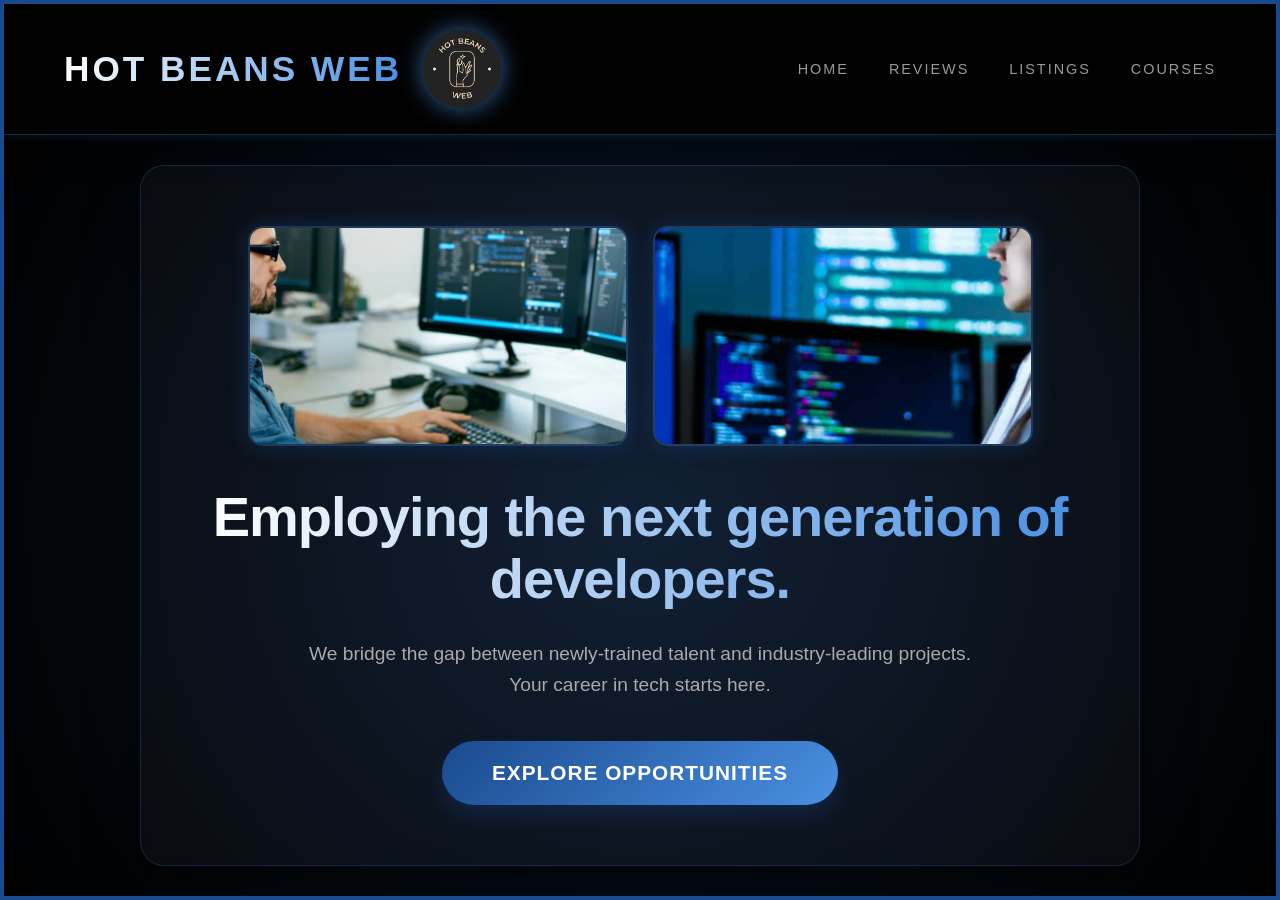
<file: index.html>
<!DOCTYPE html>
<html lang="en">
<head>
    <meta charset="UTF-8">
    <meta name="viewport" content="width=device-width, initial-scale=1.0">
    <title>Hot Beans Web - Home</title>
    <link rel="stylesheet" href="style.css">
    <style>
        /* High-Budget Hero Overrides */
        .content {
            background: radial-gradient(circle at center, #0a192f 0%, #000 100%);
            justify-content: center; /* Centers the hero vertically */
        }

        .hero-card {
            background: rgba(255, 255, 255, 0.03);
            backdrop-filter: blur(12px);
            border: 1px solid rgba(74, 144, 226, 0.2);
            border-radius: 24px;
            padding: 60px;
            max-width: 1000px;
            width: 90%;
            text-align: center;
            box-shadow: 0 25px 50px rgba(0, 0, 0, 0.6);
        }

        .hero-images { 
            display: flex; 
            gap: 25px; 
            justify-content: center; 
            margin-bottom: 40px; 
            flex-wrap: wrap; 
        }

        .hero-img { 
            width: 380px; 
            height: 220px; 
            object-fit: cover; 
            border-radius: 15px; 
            border: 2px solid rgba(74, 144, 226, 0.3);
            box-shadow: 0 0 20px rgba(26, 74, 142, 0.4);
            transition: transform 0.4s ease, border-color 0.4s ease;
        }

        .hero-img:hover {
            transform: scale(1.03);
            border-color: #4a90e2;
            box-shadow: 0 0 30px rgba(74, 144, 226, 0.6);
        }

        .main-title {
            font-size: 3.5em;
            font-weight: 800;
            letter-spacing: -1px;
            background: linear-gradient(to right, #ffffff, #4a90e2);
            -webkit-background-clip: text;
            -webkit-text-fill-color: transparent;
            margin-bottom: 30px;
            line-height: 1.1;
        }

        /* Large Action Button */
        .btn-hero {
            padding: 20px 50px;
            font-size: 1.3em;
            background: linear-gradient(135deg, #1a4a8e 0%, #4a90e2 100%);
            border: none;
            box-shadow: 0 10px 20px rgba(26, 74, 142, 0.3);
            border-radius: 50px; /* Rounded pill shape */
            text-transform: uppercase;
            letter-spacing: 1px;
        }

        .btn-hero:hover {
            box-shadow: 0 0 30px rgba(74, 144, 226, 0.5);
            transform: translateY(-3px) scale(1.05);
        }

        @media (max-width: 768px) {
            .main-title { font-size: 2.2em; }
            .hero-img { width: 100%; height: auto; }
        }
    </style>
</head>
<body>

    <div class="container">
        <header>
            <div class="logo-area">
                <div class="logo-text">Hot Beans Web</div>
                <img src="Black Coffee Beans Circle Sticker (1).png" alt="Logo" class="logo-img">
            </div>
            <nav class="nav-bar">
                <a href="index.html">Home</a>
                <a href="reviews.html">Reviews</a>
                <a href="listings.html">Listings</a>
                <a href="courses.html">Courses</a>
            </nav>
        </header>

        <div class="content">
            <div class="hero-card">
                <div class="hero-images">
                    <img src="index1.PNG" alt="Developer at workstation" class="hero-img">
                    <img src="index2.PNG" alt="Developer coding" class="hero-img">
                </div>
                
                <h1 class="main-title">Employing the next generation of developers.</h1>
                <p style="font-size: 1.2em; color: #aaa; margin-bottom: 40px; max-width: 700px; margin-left: auto; margin-right: auto;">
                    We bridge the gap between newly-trained talent and industry-leading projects. 
                    Your career in tech starts here.
                </p>
                
                <a href="listings.html" class="btn btn-hero">Explore Opportunities</a>
            </div>
        </div>
    </div>

</body>
</html>
</file>
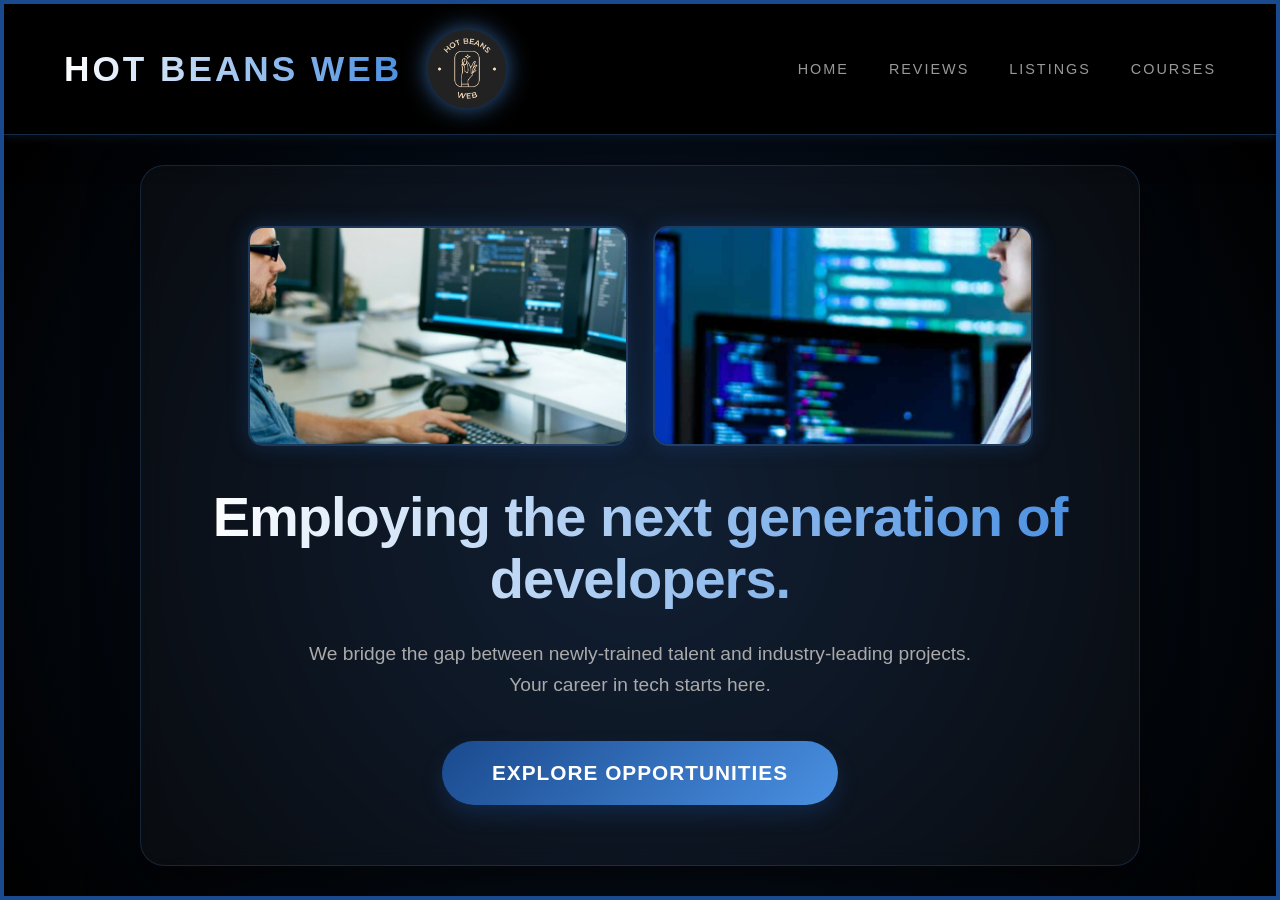
<file: hotbeanweb/index.html>
<!DOCTYPE html>
<html lang="en">
<head>
    <meta charset="UTF-8">
    <meta name="viewport" content="width=device-width, initial-scale=1.0">
    <title>Hot Beans Web - Home</title>
    <link rel="stylesheet" href="style.css">
    <style>
        /* High-Budget Hero Overrides */
        .content {
            background: radial-gradient(circle at center, #0a192f 0%, #000 100%);
            justify-content: center; /* Centers the hero vertically */
        }

        .hero-card {
            background: rgba(255, 255, 255, 0.03);
            backdrop-filter: blur(12px);
            border: 1px solid rgba(74, 144, 226, 0.2);
            border-radius: 24px;
            padding: 60px;
            max-width: 1000px;
            width: 90%;
            text-align: center;
            box-shadow: 0 25px 50px rgba(0, 0, 0, 0.6);
        }

        .hero-images { 
            display: flex; 
            gap: 25px; 
            justify-content: center; 
            margin-bottom: 40px; 
            flex-wrap: wrap; 
        }

        .hero-img { 
            width: 380px; 
            height: 220px; 
            object-fit: cover; 
            border-radius: 15px; 
            border: 2px solid rgba(74, 144, 226, 0.3);
            box-shadow: 0 0 20px rgba(26, 74, 142, 0.4);
            transition: transform 0.4s ease, border-color 0.4s ease;
        }

        .hero-img:hover {
            transform: scale(1.03);
            border-color: #4a90e2;
            box-shadow: 0 0 30px rgba(74, 144, 226, 0.6);
        }

        .main-title {
            font-size: 3.5em;
            font-weight: 800;
            letter-spacing: -1px;
            background: linear-gradient(to right, #ffffff, #4a90e2);
            -webkit-background-clip: text;
            -webkit-text-fill-color: transparent;
            margin-bottom: 30px;
            line-height: 1.1;
        }

        /* Large Action Button */
        .btn-hero {
            padding: 20px 50px;
            font-size: 1.3em;
            background: linear-gradient(135deg, #1a4a8e 0%, #4a90e2 100%);
            border: none;
            box-shadow: 0 10px 20px rgba(26, 74, 142, 0.3);
            border-radius: 50px; /* Rounded pill shape */
            text-transform: uppercase;
            letter-spacing: 1px;
        }

        .btn-hero:hover {
            box-shadow: 0 0 30px rgba(74, 144, 226, 0.5);
            transform: translateY(-3px) scale(1.05);
        }

        @media (max-width: 768px) {
            .main-title { font-size: 2.2em; }
            .hero-img { width: 100%; height: auto; }
        }
    </style>
</head>
<body>

    <div class="container">
        <header>
            <div class="logo-area">
                <div class="logo-text">Hot Beans Web</div>
                <img src="Black Coffee Beans Circle Sticker (1).png" alt="Logo" class="logo-img">
            </div>
            <nav class="nav-bar">
                <a href="index.html">Home</a>
                <a href="reviews.html">Reviews</a>
                <a href="listings.html">Listings</a>
                <a href="courses.html">Courses</a>
            </nav>
        </header>

        <div class="content">
            <div class="hero-card">
                <div class="hero-images">
                    <img src="index1.PNG" alt="Developer at workstation" class="hero-img">
                    <img src="index2.PNG" alt="Developer coding" class="hero-img">
                </div>
                
                <h1 class="main-title">Employing the next generation of developers.</h1>
                <p style="font-size: 1.2em; color: #aaa; margin-bottom: 40px; max-width: 700px; margin-left: auto; margin-right: auto;">
                    We bridge the gap between newly-trained talent and industry-leading projects. 
                    Your career in tech starts here.
                </p>
                
                <a href="listings.html" class="btn btn-hero">Explore Opportunities</a>
            </div>
        </div>
    </div>

</body>
</html>
</file>
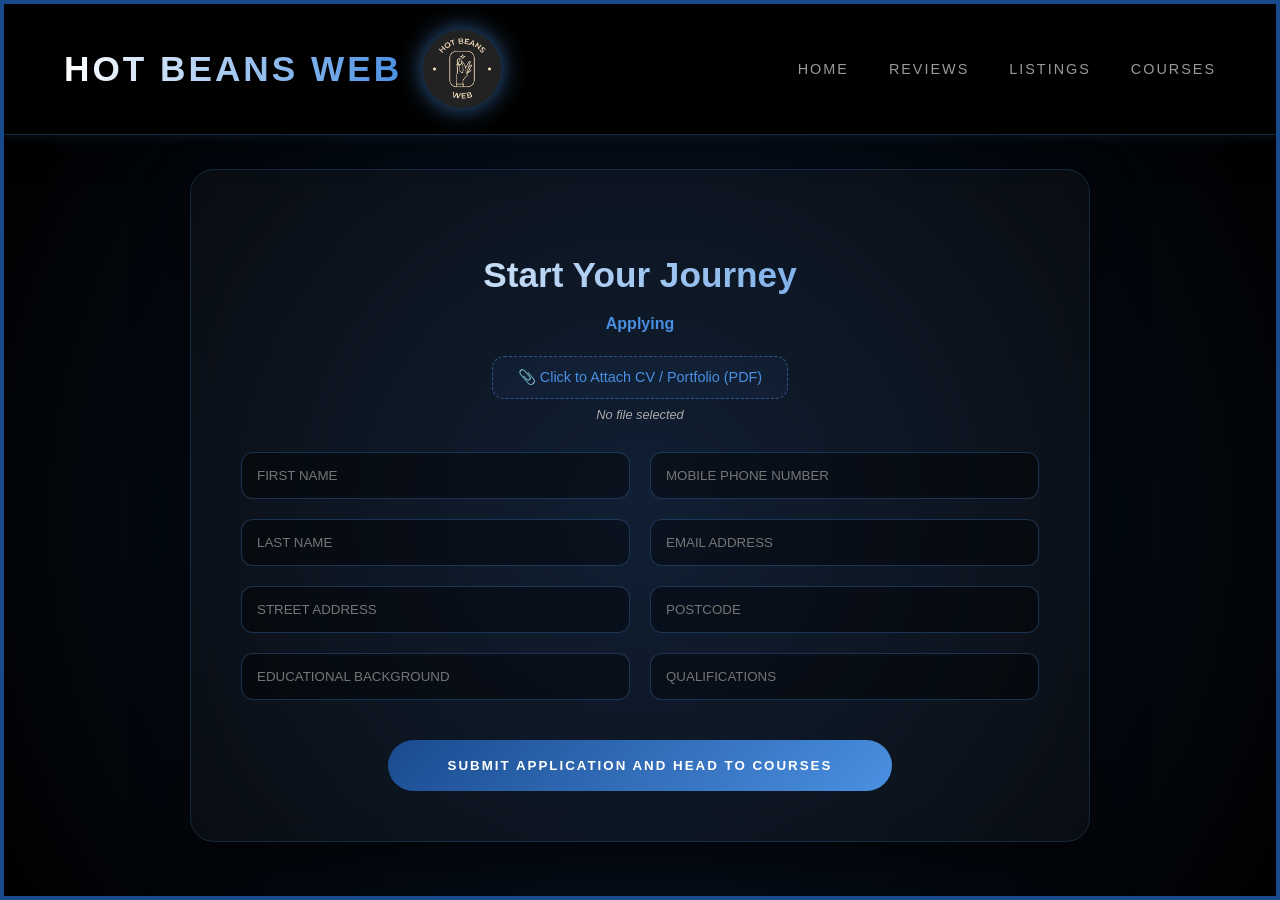
<file: apply.html>
<!DOCTYPE html>
<html lang="en">
<head>
    <meta charset="UTF-8">
    <meta name="viewport" content="width=device-width, initial-scale=1.0">
    <title>Apply - Hot Beans Web</title>
    <link rel="stylesheet" href="style.css">
    <style>
        /* [Existing styles kept for brevity...] */
        .content {
            background: radial-gradient(circle at center, #0a192f 0%, #000 100%);
            display: flex;
            justify-content: center;
            align-items: center;
        }

        .form-card {
            background: rgba(255, 255, 255, 0.03);
            backdrop-filter: blur(15px);
            border: 1px solid rgba(74, 144, 226, 0.2);
            border-radius: 24px;
            padding: 50px;
            max-width: 900px;
            width: 95%;
            box-shadow: 0 25px 50px rgba(0, 0, 0, 0.6);
            text-align: center;
        }

        h3 {
            font-size: 2.2em;
            background: linear-gradient(to right, #ffffff, #4a90e2);
            -webkit-background-clip: text;
            -webkit-text-fill-color: transparent;
            margin-bottom: 10px;
            font-weight: 800;
        }

        /* STYLED UPLOAD AREA */
        .upload-container {
            margin-bottom: 30px;
        }

        /* We hide the actual input */
        #file-upload {
            display: none;
        }

        /* We style the label to look like your button */
        .custom-file-upload {
            display: inline-block;
            padding: 12px 25px;
            border: 1px dashed rgba(74, 144, 226, 0.5);
            border-radius: 12px;
            color: #4a90e2;
            cursor: pointer;
            transition: all 0.3s ease;
            font-size: 0.9em;
            background: rgba(74, 144, 226, 0.05);
        }

        .custom-file-upload:hover {
            background: rgba(74, 144, 226, 0.15);
            border-color: #4a90e2;
            color: white;
            transform: translateY(-2px);
        }

        .file-name {
            display: block;
            margin-top: 8px;
            font-size: 0.8em;
            color: #aaa;
            font-style: italic;
        }

        /* [Rest of the existing input and button styles...] */
        .form-grid { display: grid; grid-template-columns: 1fr 1fr; gap: 20px; text-align: left; }
        input { background: rgba(0, 0, 0, 0.4); border: 1px solid rgba(74, 144, 226, 0.3); color: white; padding: 15px; border-radius: 12px; transition: all 0.3s ease; }
        input:focus { outline: none; border-color: #4a90e2; box-shadow: 0 0 15px rgba(74, 144, 226, 0.3); }
        .apply-btn { margin-top: 40px; padding: 18px 60px; font-weight: bold; text-transform: uppercase; letter-spacing: 2px; background: linear-gradient(135deg, #1a4a8e 0%, #4a90e2 100%); border: none; color: white; border-radius: 50px; cursor: pointer; transition: all 0.3s ease; }
        .apply-btn:hover { transform: translateY(-3px); box-shadow: 0 0 30px rgba(74, 144, 226, 0.5); }
    </style>
</head>
<body>

    <div class="container">
        <header>
            <div class="logo-area">
                <div class="logo-text">Hot Beans Web</div>
                <img src="Black Coffee Beans Circle Sticker (1).png" alt="Logo" class="logo-img">
            </div>
            <nav class="nav-bar">
                <a href="index.html">Home</a>
                <a href="reviews.html">Reviews</a>
                <a href="listings.html">Listings</a>
                <a href="courses.html">Courses</a>
            </nav>
        </header>
    
        <div class="content">
            <div class="form-card">
                <h3>Start Your Journey</h3>
                <p style="color: #aaa; margin-bottom: 20px;"><span style="color: #4a90e2; font-weight: bold;">Applying</span></p>
                
                <div class="upload-container">
                    <label for="file-upload" class="custom-file-upload">
                        📎 Click to Attach CV / Portfolio (PDF)
                    </label>
                    <input id="file-upload" type="file" accept=".pdf,.doc,.docx" onchange="displayFileName()">
                    <span id="file-chosen" class="file-name">No file selected</span>
                </div>
                
                <form action="courses.html">
                    <div class="form-grid">
                        <input type="text" placeholder="FIRST NAME" required>
                        <input type="text" placeholder="MOBILE PHONE NUMBER" required>
                        <input type="text" placeholder="LAST NAME" required>
                        <input type="email" placeholder="EMAIL ADDRESS" required>
                        <input type="text" placeholder="STREET ADDRESS">
                        <input type="text" placeholder="POSTCODE">
                        <input type="text" placeholder="EDUCATIONAL BACKGROUND">
                        <input type="text" placeholder="QUALIFICATIONS">
                    </div>
                    <button type="submit" class="apply-btn">Submit Application and Head To Courses</button>
                </form>
            </div>
        </div>
    </div>

    <script>
        function displayFileName() {
            const fileInput = document.getElementById('file-upload');
            const fileChosen = document.getElementById('file-chosen');
            if (fileInput.files.length > 0) {
                fileChosen.textContent = "Selected: " + fileInput.files[0].name;
                fileChosen.style.color = "#4a90e2";
            }
        }
    </script>

</body>
</html>
</file>
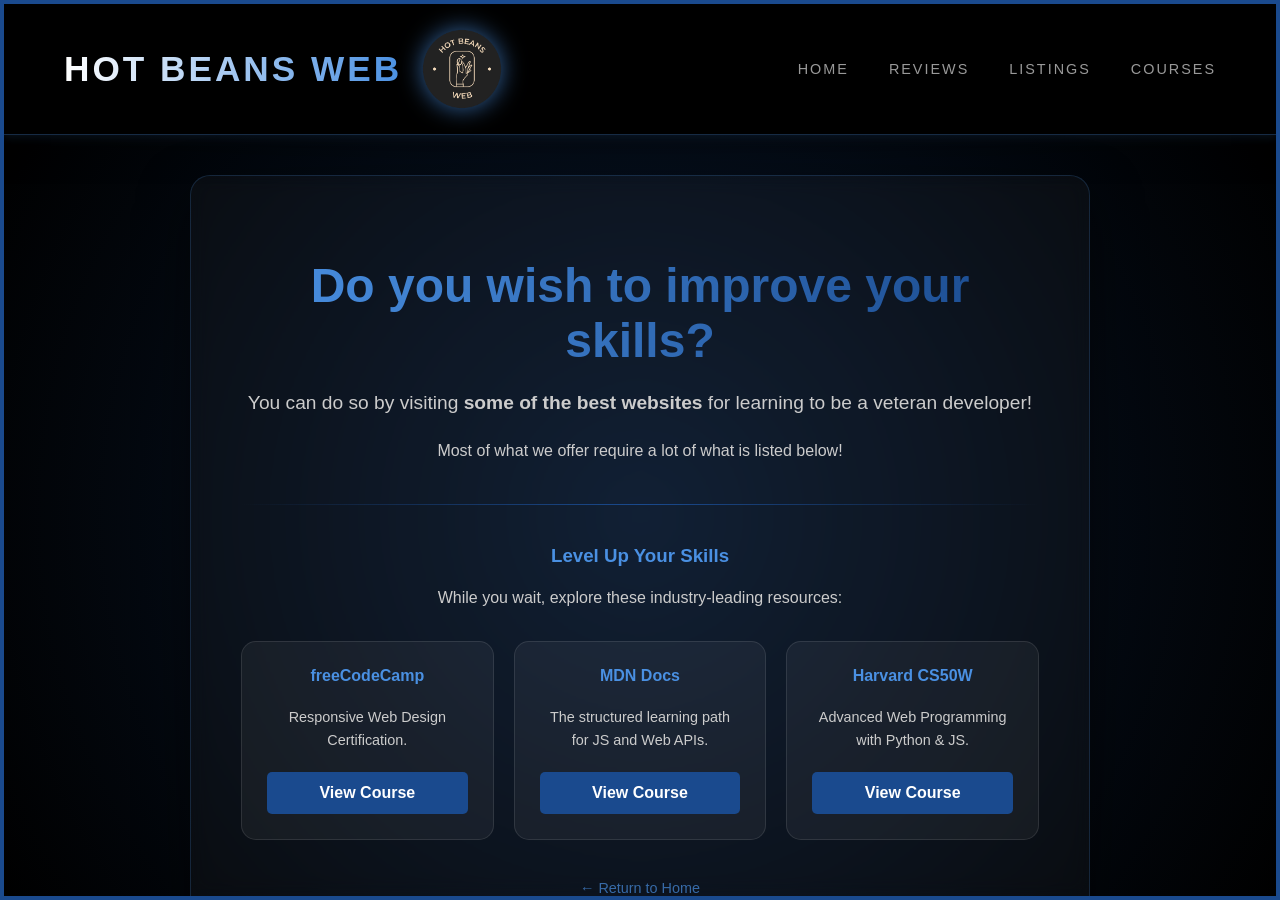
<file: courses.html>
<!DOCTYPE html>
<html lang="en">
<head>
    <meta charset="UTF-8">
    <meta name="viewport" content="width=device-width, initial-scale=1.0">
    <title>Courses - Hot Beans Web</title>
    <link rel="stylesheet" href="style.css">
    <style>
        /* Specific overrides for a "High Budget" feel */
        .content {
            background: radial-gradient(circle at center, #0a192f 0%, #000 100%);
        }

        .success-card {
            background: rgba(255, 255, 255, 0.03);
            backdrop-filter: blur(10px);
            border: 1px solid rgba(74, 144, 226, 0.2);
            border-radius: 20px;
            padding: 50px;
            max-width: 900px;
            width: 100%;
            text-align: center;
            box-shadow: 0 20px 50px rgba(0, 0, 0, 0.5);
        }

        .thank-you-title {
            font-size: 3em;
            background: linear-gradient(to right, #4a90e2, #1a4a8e);
            -webkit-background-clip: text;
            -webkit-text-fill-color: transparent;
            margin-bottom: 20px;
        }

        .divider {
            height: 1px;
            background: linear-gradient(to right, transparent, #1a4a8e, transparent);
            margin: 40px 0;
        }

        .course-grid {
            display: grid;
            grid-template-columns: repeat(auto-fit, minmax(250px, 1fr));
            gap: 20px;
            margin-top: 30px;
        }

        .course-card {
            background: rgba(255, 255, 255, 0.05);
            padding: 25px;
            border-radius: 15px;
            border: 1px solid rgba(255, 255, 255, 0.1);
            transition: all 0.3s ease;
            display: flex;
            flex-direction: column;
            justify-content: space-between;
        }

        .course-card:hover {
            transform: translateY(-10px);
            border-color: #4a90e2;
            background: rgba(74, 144, 226, 0.1);
        }

        .course-card h4 {
            margin-top: 0;
            color: #4a90e2;
        }

        .course-card p {
            font-size: 0.9em;
            margin-bottom: 20px;
        }

        .back-link {
            display: inline-block;
            margin-top: 40px;
            color: #4a90e2;
            text-decoration: none;
            font-size: 0.9em;
            opacity: 0.7;
        }

        .back-link:hover { opacity: 1; }
    </style>
</head>
<body>

    <div class="container">
        <header>
            <div class="logo-area">
                <div class="logo-text">Hot Beans Web</div>
                <img src="Black Coffee Beans Circle Sticker (1).png" alt="Logo" class="logo-img">
            </div>
            <nav class="nav-bar">
                <a href="index.html">Home</a>
                <a href="reviews.html">Reviews</a>
                <a href="listings.html">Listings</a>
                <a href="courses.html">Courses</a>
            </nav>
        </header>

        <div class="content">
            <div class="success-card">
                <h1 class="thank-you-title">Do you wish to improve your skills?</h1>
                <p style="font-size: 1.2em;">You can do so by visiting <strong>some of the best websites</strong> for learning to be a veteran developer!</p>
                <p>Most of what we offer require a lot of what is listed below!</p>
                
                <div class="divider"></div>
                
                <h3>Level Up Your Skills</h3>
                <p>While you wait, explore these industry-leading resources:</p>
                
                <div class="course-grid">
                    <div class="course-card">
                        <div>
                            <h4>freeCodeCamp</h4>
                            <p>Responsive Web Design Certification.</p>
                        </div>
                        <a href="https://www.freecodecamp.org/" target="_blank" class="btn">View Course</a>
                    </div>

                    <div class="course-card">
                        <div>
                            <h4>MDN Docs</h4>
                            <p>The structured learning path for JS and Web APIs.</p>
                        </div>
                        <a href="https://developer.mozilla.org/" target="_blank" class="btn">View Course</a>
                    </div>

                    <div class="course-card">
                        <div>
                            <h4>Harvard CS50W</h4>
                            <p>Advanced Web Programming with Python & JS.</p>
                        </div>
                        <a href="https://www.edx.org/course/cs50s-web-programming-with-python-and-javascript" target="_blank" class="btn">View Course</a>
                    </div>
                </div>

                <a href="index.html" class="back-link">← Return to Home</a>
            </div>
        </div>
    </div>

</body>
</html>
</file>
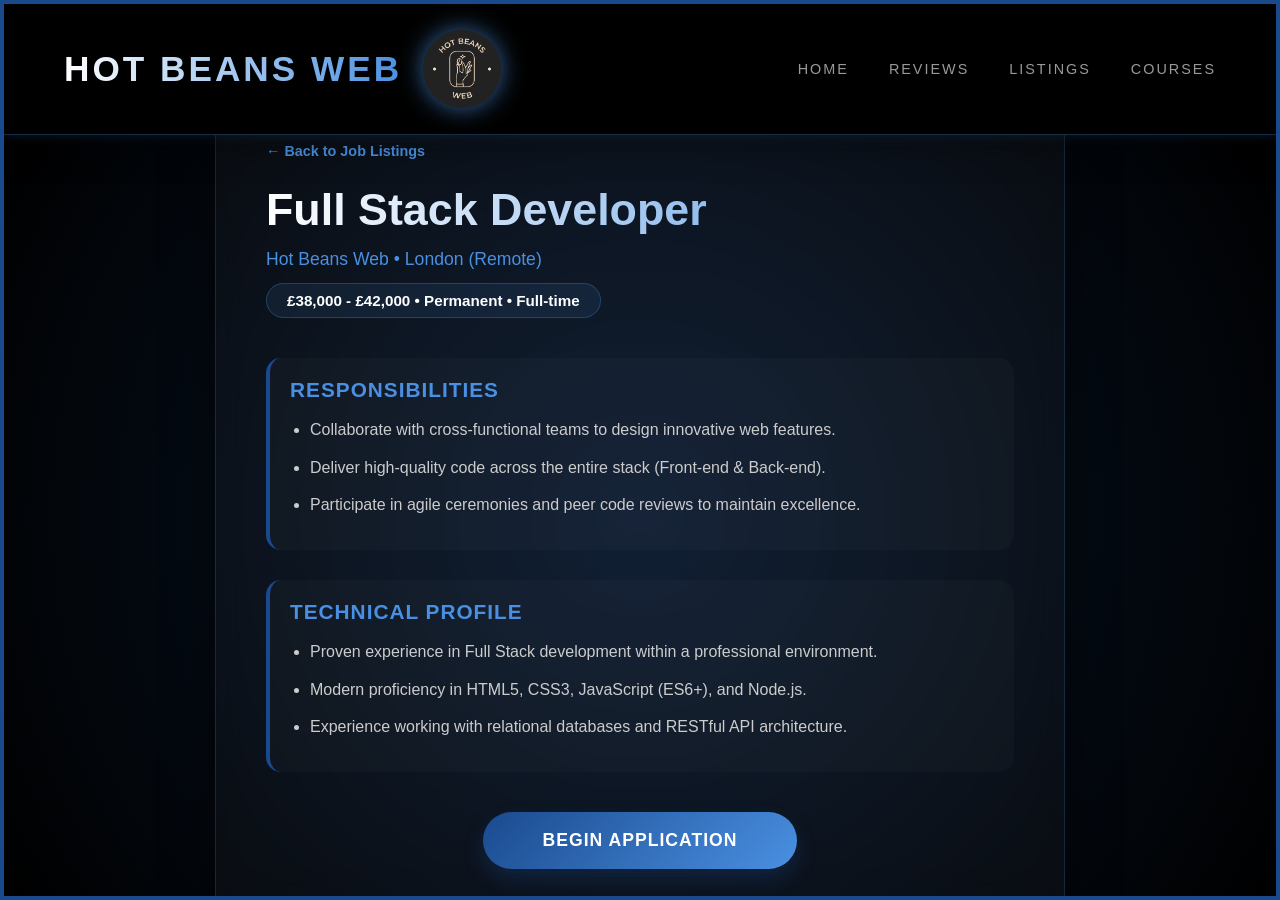
<file: job-detail.html>
<!DOCTYPE html>
<html lang="en">
<head>
    <meta charset="UTF-8">
    <meta name="viewport" content="width=device-width, initial-scale=1.0">
    <title>Job Detail - Hot Beans Web</title>
    <link rel="stylesheet" href="style.css">
    <style>
        /* High-Budget Detail Overrides */
        .content {
            background: radial-gradient(circle at center, #0a192f 0%, #000 100%);
            display: flex;
            justify-content: center;
            align-items: center;
            padding: 40px 20px;
        }

        .job-detail-card {
            background: rgba(255, 255, 255, 0.03);
            backdrop-filter: blur(15px);
            border: 1px solid rgba(74, 144, 226, 0.2);
            border-radius: 24px;
            padding: 50px;
            max-width: 850px;
            width: 100%;
            box-shadow: 0 25px 50px rgba(0, 0, 0, 0.6);
        }

        .back-link {
            display: inline-block;
            margin-bottom: 25px;
            color: #4a90e2;
            text-decoration: none;
            font-size: 0.9em;
            font-weight: 600;
            transition: transform 0.2s ease;
        }

        .back-link:hover {
            transform: translateX(-5px);
            color: #fff;
        }

        .header-info {
            font-size: 2.8em;
            background: linear-gradient(to right, #ffffff, #4a90e2);
            -webkit-background-clip: text;
            -webkit-text-fill-color: transparent;
            margin: 0;
            font-weight: 800;
        }

        .location { 
            color: #4a90e2; 
            font-size: 1.1em; 
            margin: 10px 0;
            font-weight: 500;
        }

        .salary { 
            background: rgba(74, 144, 226, 0.1);
            border: 1px solid rgba(74, 144, 226, 0.3);
            display: inline-block;
            padding: 8px 20px;
            border-radius: 50px;
            font-weight: bold; 
            color: #fff; 
            font-size: 0.95em; 
            margin-bottom: 40px; 
        }

        section { 
            margin-bottom: 30px; 
            padding: 20px;
            background: rgba(255, 255, 255, 0.02);
            border-radius: 15px;
            border-left: 4px solid #1a4a8e;
        }

        h4 { 
            margin-top: 0;
            margin-bottom: 15px; 
            color: #4a90e2; 
            font-size: 1.3em; 
            text-transform: uppercase;
            letter-spacing: 1px;
        }

        ul { 
            padding-left: 20px; 
            margin: 0;
        }

        li { 
            margin-bottom: 12px; 
            color: #ccc;
            line-height: 1.6;
        }

        /* High-Budget Apply Button */
        .actions {
            margin-top: 40px;
            display: flex;
            justify-content: center;
        }

        .btn-apply { 
            background: linear-gradient(135deg, #1a4a8e 0%, #4a90e2 100%);
            color: white; 
            padding: 18px 60px; 
            text-decoration: none; 
            border-radius: 50px; 
            font-weight: bold;
            font-size: 1.1em;
            text-transform: uppercase;
            letter-spacing: 1px;
            box-shadow: 0 10px 20px rgba(26, 74, 142, 0.3);
            transition: all 0.3s ease;
        }

        .btn-apply:hover { 
            transform: translateY(-3px);
            box-shadow: 0 0 30px rgba(74, 144, 226, 0.5);
        }

        @media (max-width: 600px) {
            .job-detail-card { padding: 30px 20px; }
            .header-info { font-size: 2em; }
        }
    </style>
</head>
<body>

    <div class="container">
        <header>
            <div class="logo-area">
                <div class="logo-text">Hot Beans Web</div>
                <img src="Black Coffee Beans Circle Sticker (1).png" alt="Logo" class="logo-img">
            </div>
            <nav class="nav-bar">
                <a href="index.html">Home</a>
                <a href="reviews.html">Reviews</a>
                <a href="listings.html">Listings</a>
                <a href="courses.html">Courses</a>
            </nav>
        </header>

        <div class="content">
            <div class="job-detail-card">
                <a href="listings.html" class="back-link">← Back to Job Listings</a>

                <h2 class="header-info">Full Stack Developer</h2>
                <p class="location">Hot Beans Web • London (Remote)</p>
                <div class="salary">£38,000 - £42,000 • Permanent • Full-time</div>
                
                <section>
                    <h4>Responsibilities</h4>
                    <ul>
                        <li>Collaborate with cross-functional teams to design innovative web features.</li>
                        <li>Deliver high-quality code across the entire stack (Front-end & Back-end).</li>
                        <li>Participate in agile ceremonies and peer code reviews to maintain excellence.</li>
                    </ul>
                </section>

                <section>
                    <h4>Technical Profile</h4>
                    <ul>
                        <li>Proven experience in Full Stack development within a professional environment.</li>
                        <li>Modern proficiency in HTML5, CSS3, JavaScript (ES6+), and Node.js.</li>
                        <li>Experience working with relational databases and RESTful API architecture.</li>
                    </ul>
                </section>

                <div class="actions">
                    <a href="apply.html" class="btn-apply">Begin Application</a>
                </div>
            </div>
        </div>
    </div>

</body>
</html>
</file>
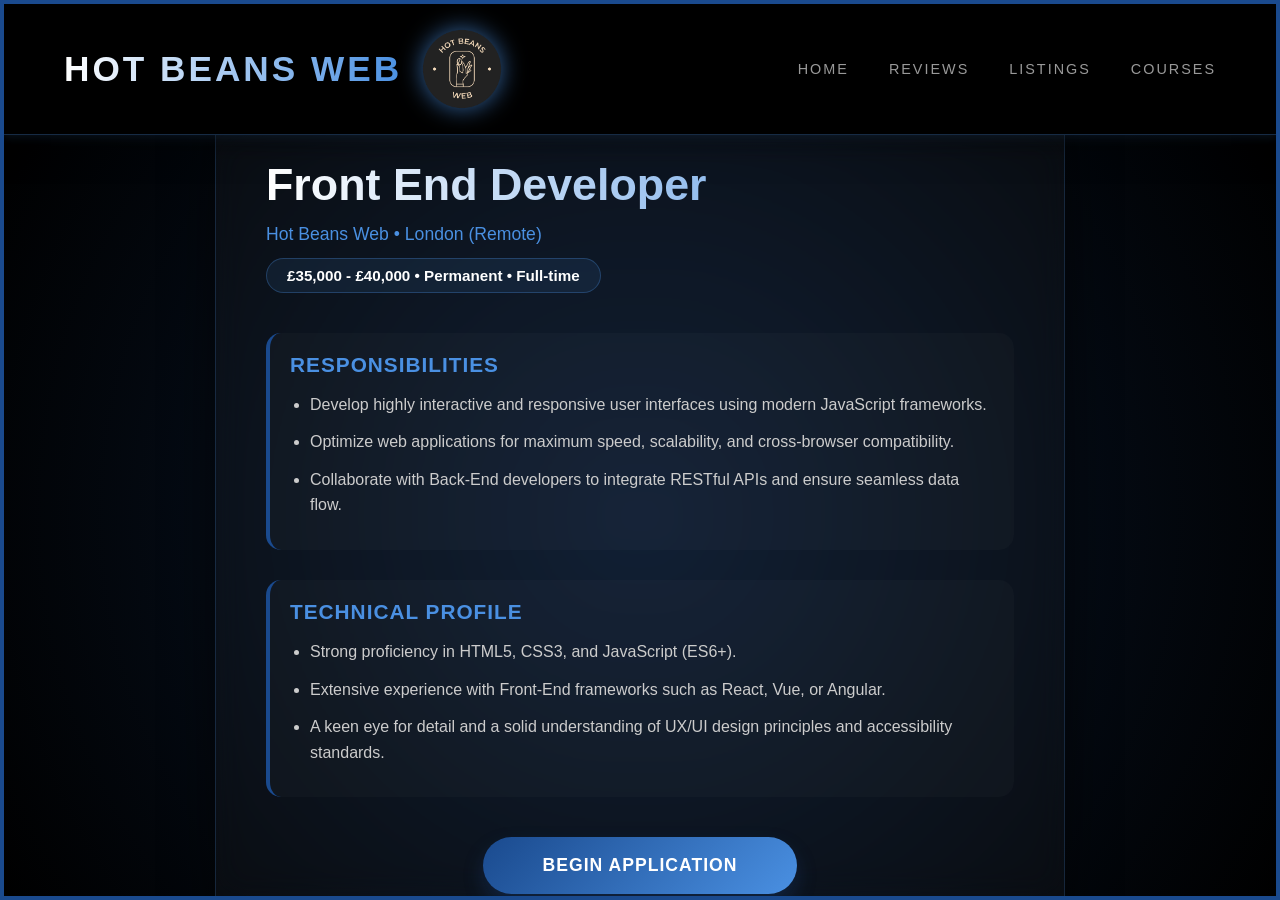
<file: job-detail2.html>
<!DOCTYPE html>
<html lang="en">
<head>
    <meta charset="UTF-8">
    <meta name="viewport" content="width=device-width, initial-scale=1.0">
    <title>Job Detail - Hot Beans Web</title>
    <link rel="stylesheet" href="style.css">
    <style>
        /* High-Budget Detail Overrides */
        .content {
            background: radial-gradient(circle at center, #0a192f 0%, #000 100%);
            display: flex;
            justify-content: center;
            align-items: center;
            padding: 40px 20px;
        }

        .job-detail-card {
            background: rgba(255, 255, 255, 0.03);
            backdrop-filter: blur(15px);
            border: 1px solid rgba(74, 144, 226, 0.2);
            border-radius: 24px;
            padding: 50px;
            max-width: 850px;
            width: 100%;
            box-shadow: 0 25px 50px rgba(0, 0, 0, 0.6);
        }

        .back-link {
            display: inline-block;
            margin-bottom: 25px;
            color: #4a90e2;
            text-decoration: none;
            font-size: 0.9em;
            font-weight: 600;
            transition: transform 0.2s ease;
        }

        .back-link:hover {
            transform: translateX(-5px);
            color: #fff;
        }

        .header-info {
            font-size: 2.8em;
            background: linear-gradient(to right, #ffffff, #4a90e2);
            -webkit-background-clip: text;
            -webkit-text-fill-color: transparent;
            margin: 0;
            font-weight: 800;
        }

        .location { 
            color: #4a90e2; 
            font-size: 1.1em; 
            margin: 10px 0;
            font-weight: 500;
        }

        .salary { 
            background: rgba(74, 144, 226, 0.1);
            border: 1px solid rgba(74, 144, 226, 0.3);
            display: inline-block;
            padding: 8px 20px;
            border-radius: 50px;
            font-weight: bold; 
            color: #fff; 
            font-size: 0.95em; 
            margin-bottom: 40px; 
        }

        section { 
            margin-bottom: 30px; 
            padding: 20px;
            background: rgba(255, 255, 255, 0.02);
            border-radius: 15px;
            border-left: 4px solid #1a4a8e;
        }

        h4 { 
            margin-top: 0;
            margin-bottom: 15px; 
            color: #4a90e2; 
            font-size: 1.3em; 
            text-transform: uppercase;
            letter-spacing: 1px;
        }

        ul { 
            padding-left: 20px; 
            margin: 0;
        }

        li { 
            margin-bottom: 12px; 
            color: #ccc;
            line-height: 1.6;
        }

        /* High-Budget Apply Button */
        .actions {
            margin-top: 40px;
            display: flex;
            justify-content: center;
        }

        .btn-apply { 
            background: linear-gradient(135deg, #1a4a8e 0%, #4a90e2 100%);
            color: white; 
            padding: 18px 60px; 
            text-decoration: none; 
            border-radius: 50px; 
            font-weight: bold;
            font-size: 1.1em;
            text-transform: uppercase;
            letter-spacing: 1px;
            box-shadow: 0 10px 20px rgba(26, 74, 142, 0.3);
            transition: all 0.3s ease;
        }

        .btn-apply:hover { 
            transform: translateY(-3px);
            box-shadow: 0 0 30px rgba(74, 144, 226, 0.5);
        }

        @media (max-width: 600px) {
            .job-detail-card { padding: 30px 20px; }
            .header-info { font-size: 2em; }
        }
    </style>
</head>
<body>

    <div class="container">
        <header>
            <div class="logo-area">
                <div class="logo-text">Hot Beans Web</div>
                <img src="Black Coffee Beans Circle Sticker (1).png" alt="Logo" class="logo-img">
            </div>
            <nav class="nav-bar">
                <a href="index.html">Home</a>
                <a href="reviews.html">Reviews</a>
                <a href="listings.html">Listings</a>
                <a href="courses.html">Courses</a>
            </nav>
        </header>

        <div class="content">
            <div class="job-detail-card">
                <a href="listings.html" class="back-link">← Back to Job Listings</a>

                <h2 class="header-info">Front End Developer</h2>
                <p class="location">Hot Beans Web • London (Remote)</p>
                <div class="salary">£35,000 - £40,000 • Permanent • Full-time</div>
                
                <section>
                    <h4>Responsibilities</h4>
                    <ul>
                        <li>Develop highly interactive and responsive user interfaces using modern JavaScript frameworks.</li>
                        <li>Optimize web applications for maximum speed, scalability, and cross-browser compatibility.</li>
                        <li>Collaborate with Back-End developers to integrate RESTful APIs and ensure seamless data flow.</li>
                    </ul>
                </section>

                <section>
                    <h4>Technical Profile</h4>
                    <ul>
                        <li>Strong proficiency in HTML5, CSS3, and JavaScript (ES6+).</li>
                        <li>Extensive experience with Front-End frameworks such as React, Vue, or Angular.</li>
                        <li>A keen eye for detail and a solid understanding of UX/UI design principles and accessibility standards.</li>
                    </ul>
                </section>

                <div class="actions">
                    <a href="apply.html" class="btn-apply">Begin Application</a>
                </div>
            </div>
        </div>
    </div>

</body>
</html>
</file>
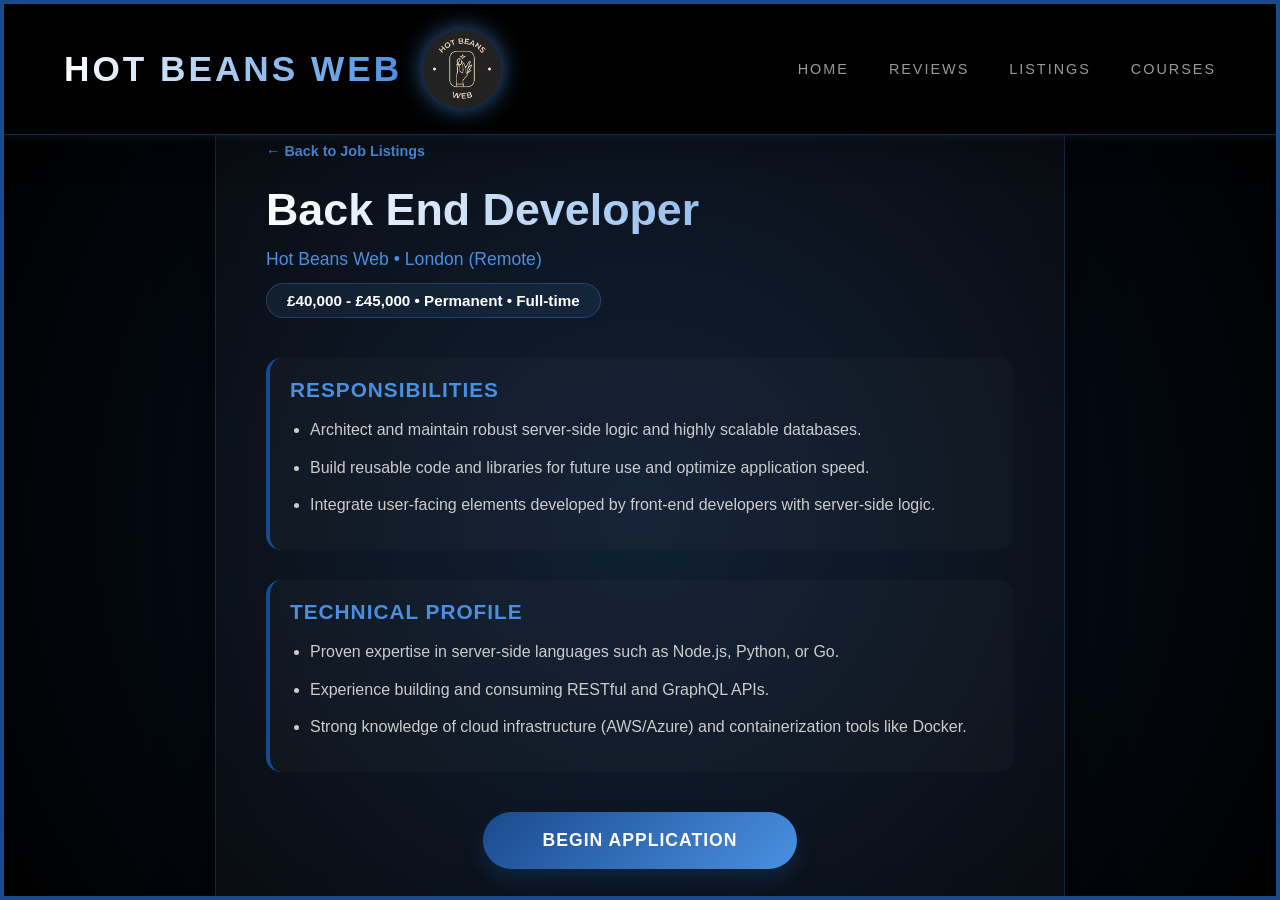
<file: job-detail3.html>
<!DOCTYPE html>
<html lang="en">
<head>
    <meta charset="UTF-8">
    <meta name="viewport" content="width=device-width, initial-scale=1.0">
    <title>Job Detail - Hot Beans Web</title>
    <link rel="stylesheet" href="style.css">
    <style>
        /* High-Budget Detail Overrides */
        .content {
            background: radial-gradient(circle at center, #0a192f 0%, #000 100%);
            display: flex;
            justify-content: center;
            align-items: center;
            padding: 40px 20px;
        }

        .job-detail-card {
            background: rgba(255, 255, 255, 0.03);
            backdrop-filter: blur(15px);
            border: 1px solid rgba(74, 144, 226, 0.2);
            border-radius: 24px;
            padding: 50px;
            max-width: 850px;
            width: 100%;
            box-shadow: 0 25px 50px rgba(0, 0, 0, 0.6);
        }

        .back-link {
            display: inline-block;
            margin-bottom: 25px;
            color: #4a90e2;
            text-decoration: none;
            font-size: 0.9em;
            font-weight: 600;
            transition: transform 0.2s ease;
        }

        .back-link:hover {
            transform: translateX(-5px);
            color: #fff;
        }

        .header-info {
            font-size: 2.8em;
            background: linear-gradient(to right, #ffffff, #4a90e2);
            -webkit-background-clip: text;
            -webkit-text-fill-color: transparent;
            margin: 0;
            font-weight: 800;
        }

        .location { 
            color: #4a90e2; 
            font-size: 1.1em; 
            margin: 10px 0;
            font-weight: 500;
        }

        .salary { 
            background: rgba(74, 144, 226, 0.1);
            border: 1px solid rgba(74, 144, 226, 0.3);
            display: inline-block;
            padding: 8px 20px;
            border-radius: 50px;
            font-weight: bold; 
            color: #fff; 
            font-size: 0.95em; 
            margin-bottom: 40px; 
        }

        section { 
            margin-bottom: 30px; 
            padding: 20px;
            background: rgba(255, 255, 255, 0.02);
            border-radius: 15px;
            border-left: 4px solid #1a4a8e;
        }

        h4 { 
            margin-top: 0;
            margin-bottom: 15px; 
            color: #4a90e2; 
            font-size: 1.3em; 
            text-transform: uppercase;
            letter-spacing: 1px;
        }

        ul { 
            padding-left: 20px; 
            margin: 0;
        }

        li { 
            margin-bottom: 12px; 
            color: #ccc;
            line-height: 1.6;
        }

        /* High-Budget Apply Button */
        .actions {
            margin-top: 40px;
            display: flex;
            justify-content: center;
        }

        .btn-apply { 
            background: linear-gradient(135deg, #1a4a8e 0%, #4a90e2 100%);
            color: white; 
            padding: 18px 60px; 
            text-decoration: none; 
            border-radius: 50px; 
            font-weight: bold;
            font-size: 1.1em;
            text-transform: uppercase;
            letter-spacing: 1px;
            box-shadow: 0 10px 20px rgba(26, 74, 142, 0.3);
            transition: all 0.3s ease;
        }

        .btn-apply:hover { 
            transform: translateY(-3px);
            box-shadow: 0 0 30px rgba(74, 144, 226, 0.5);
        }

        @media (max-width: 600px) {
            .job-detail-card { padding: 30px 20px; }
            .header-info { font-size: 2em; }
        }
    </style>
</head>
<body>

    <div class="container">
        <header>
            <div class="logo-area">
                <div class="logo-text">Hot Beans Web</div>
                <img src="Black Coffee Beans Circle Sticker (1).png" alt="Logo" class="logo-img">
            </div>
            <nav class="nav-bar">
                <a href="index.html">Home</a>
                <a href="reviews.html">Reviews</a>
                <a href="listings.html">Listings</a>
                <a href="courses.html">Courses</a>
            </nav>
        </header>

        <div class="content">
            <div class="job-detail-card">
                <a href="listings.html" class="back-link">← Back to Job Listings</a>

                <h2 class="header-info">Back End Developer</h2>
                <p class="location">Hot Beans Web • London (Remote)</p>
                <div class="salary">£40,000 - £45,000 • Permanent • Full-time</div>
                
                <section>
                    <h4>Responsibilities</h4>
                    <ul>
                        <li>Architect and maintain robust server-side logic and highly scalable databases.</li>
                        <li>Build reusable code and libraries for future use and optimize application speed.</li>
                        <li>Integrate user-facing elements developed by front-end developers with server-side logic.</li>
                    </ul>
                </section>

                <section>
                    <h4>Technical Profile</h4>
                    <ul>
                        <li>Proven expertise in server-side languages such as Node.js, Python, or Go.</li>
                        <li>Experience building and consuming RESTful and GraphQL APIs.</li>
                        <li>Strong knowledge of cloud infrastructure (AWS/Azure) and containerization tools like Docker.</li>
                    </ul>
                </section>

                <div class="actions">
                    <a href="apply.html" class="btn-apply">Begin Application</a>
                </div>
            </div>
        </div>
    </div>

</body>
</html>
</file>
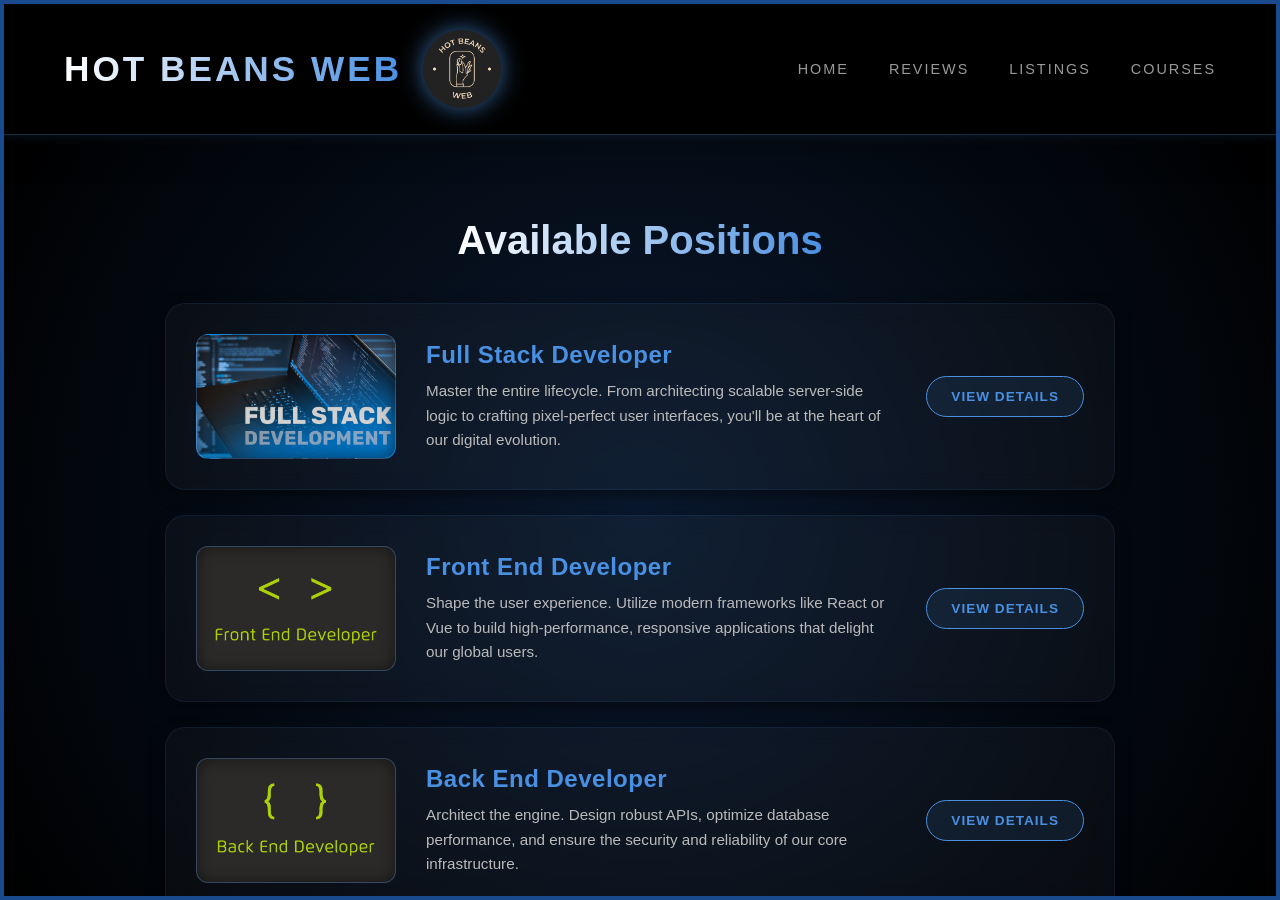
<file: listings.html>
<!DOCTYPE html>
<html lang="en">
<head>
    <meta charset="UTF-8">
    <meta name="viewport" content="width=device-width, initial-scale=1.0">
    <title>Job Listings - Hot Beans Web</title>
    <link rel="stylesheet" href="style.css">
    <style>
        /* High-Budget Listings Overrides */
        .content {
            background: radial-gradient(circle at center, #0a192f 0%, #000 100%);
            padding: 50px 20px;
        }

        h2 {
            text-align: center;
            font-size: 2.5em;
            background: linear-gradient(to right, #ffffff, #4a90e2);
            -webkit-background-clip: text;
            -webkit-text-fill-color: transparent;
            margin-bottom: 40px;
            font-weight: 800;
        }

        /* Glassmorphism Job Cards */
        .job-row { 
            display: flex; 
            gap: 30px; 
            padding: 30px; 
            background: rgba(255, 255, 255, 0.03);
            backdrop-filter: blur(10px);
            border: 1px solid rgba(74, 144, 226, 0.1);
            border-radius: 20px;
            margin-bottom: 25px;
            align-items: center; 
            width: 100%;
            max-width: 950px;
            transition: all 0.4s cubic-bezier(0.175, 0.885, 0.32, 1.275);
        }

        .job-row:hover {
            transform: scale(1.02);
            background: rgba(255, 255, 255, 0.07);
            border-color: #4a90e2;
            box-shadow: 0 15px 30px rgba(0, 0, 0, 0.4), 0 0 20px rgba(74, 144, 226, 0.2);
        }

        .job-img { 
            width: 200px; 
            height: 125px; 
            background-color: #111;
            border-radius: 12px; 
            flex-shrink: 0; 
            border: 1px solid rgba(74, 144, 226, 0.3);
            box-shadow: inset 0 0 15px rgba(0,0,0,0.5);
        }

        .job-desc { flex: 1; }
        
        h3 { 
            color: #4a90e2; 
            margin: 0 0 10px 0; 
            font-size: 1.5em; 
            letter-spacing: 0.5px;
        }
        
        .job-desc p {
            font-size: 0.95em; 
            color: #bbb; 
            line-height: 1.6;
            margin: 0;
        }

        /* Modern Action Button */
        .btn { 
            background: rgba(74, 144, 226, 0.1);
            color: #4a90e2; 
            border: 1px solid #4a90e2;
            text-decoration: none; 
            padding: 12px 24px; 
            border-radius: 50px; 
            font-weight: bold; 
            font-size: 0.85em;
            text-transform: uppercase;
            letter-spacing: 1px;
            transition: all 0.3s ease;
            white-space: nowrap;
        }

        .btn:hover { 
            background: #4a90e2; 
            color: white;
            box-shadow: 0 0 20px rgba(74, 144, 226, 0.4);
        }

        /* Responsive stack for tablets/phones */
        @media (max-width: 768px) {
            .job-row { flex-direction: column; text-align: center; padding: 40px 20px; }
            .job-img { width: 100%; height: 180px; }
            .btn { width: 100%; }
        }
    </style>
</head>
<body>

    <div class="container">
        <header>
            <div class="logo-area">
                <div class="logo-text">Hot Beans Web</div>
                <img src="Black Coffee Beans Circle Sticker (1).png" alt="Logo" class="logo-img">
            </div>
            <nav class="nav-bar">
                <a href="index.html">Home</a>
                <a href="reviews.html">Reviews</a>
                <a href="listings.html">Listings</a>
                <a href="courses.html">Courses</a>
            </nav>
        </header>

        <div class="content">
            <h2>Available Positions</h2>
            
            <div class="job-row">
                <div class="job-img" style="background-image: url('job1.jpg'); background-size: cover; background-position: center;"></div>
                <div class="job-desc">
                    <h3>Full Stack Developer</h3>
                    <p>Master the entire lifecycle. From architecting scalable server-side logic to crafting pixel-perfect user interfaces, you'll be at the heart of our digital evolution.</p>
                </div>
                <a href="job-detail.html" class="btn">View Details</a>
            </div>

            <div class="job-row">
                <div class="job-img" style="background-image: url('frontenddev.jpg'); background-size: cover; background-position: center;"></div>
                <div class="job-desc">
                    <h3>Front End Developer</h3>
                    <p>Shape the user experience. Utilize modern frameworks like React or Vue to build high-performance, responsive applications that delight our global users.</p>
                </div>
                <a href="job-detail2.html" class="btn">View Details</a>
            </div>

            <div class="job-row">
                <div class="job-img" style="background-image: url('backend.jpg'); background-size: cover; background-position: center;"></div>
                <div class="job-desc">
                    <h3>Back End Developer</h3>
                    <p>Architect the engine. Design robust APIs, optimize database performance, and ensure the security and reliability of our core infrastructure.</p>
                </div>
                <a href="job-detail3.html" class="btn">View Details</a>
            </div>

        </div>
    </div>

</body>
</html>
</file>
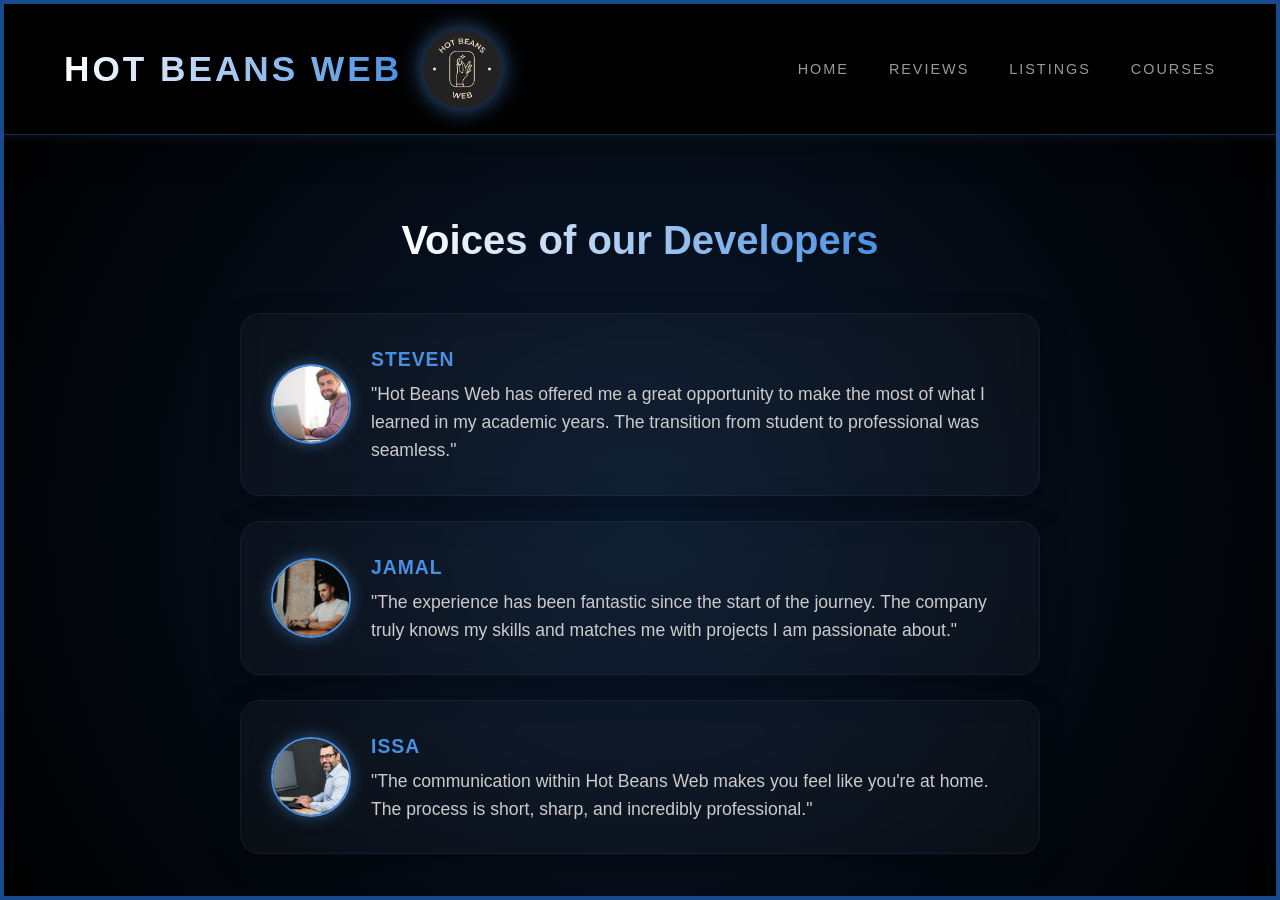
<file: reviews.html>
<!DOCTYPE html>
<html lang="en">
<head>
    <meta charset="UTF-8">
    <meta name="viewport" content="width=device-width, initial-scale=1.0">
    <title>Reviews - Hot Beans Web</title>
    <link rel="stylesheet" href="style.css">
    <style>
        /* High-Budget Review Overrides */
        .content {
            background: radial-gradient(circle at center, #0a192f 0%, #000 100%);
            padding: 50px 20px;
            display: flex;
            flex-direction: column;
            align-items: center;
        }

        h2 {
            text-align: center;
            font-size: 2.5em;
            background: linear-gradient(to right, #ffffff, #4a90e2);
            -webkit-background-clip: text;
            -webkit-text-fill-color: transparent;
            margin-bottom: 50px;
            font-weight: 800;
        }

        /* Glassmorphism Testimonial Cards */
        .review-card {
            background: rgba(255, 255, 255, 0.03);
            backdrop-filter: blur(12px);
            border: 1px solid rgba(74, 144, 226, 0.1);
            border-radius: 20px;
            padding: 30px;
            margin-bottom: 25px;
            display: flex;
            gap: 20px;
            align-items: center;
            width: 100%;
            max-width: 800px;
            transition: all 0.3s ease;
            box-shadow: 0 10px 30px rgba(0, 0, 0, 0.3);
        }

        .review-card:hover {
            transform: translateY(-5px);
            background: rgba(255, 255, 255, 0.06);
            border-color: #4a90e2;
            box-shadow: 0 15px 40px rgba(74, 144, 226, 0.15);
        }

        /* Profile Avatar with Neon Glow */
        .avatar {
            width: 80px;
            height: 80px;
            border-radius: 50%;
            flex-shrink: 0;
            
            /* THE MAGIC FIX */
            object-fit: cover; 
            
            /* Optional: Ensure the glow and border look sharp */
            border: 2px solid #4a90e2;
            box-shadow: 0 0 15px rgba(74, 144, 226, 0.5);
        }
        
        .review-text {
            color: #ccc;
            line-height: 1.6;
            font-size: 1.1em;
        }

        .review-text strong {
            display: block;
            color: #4a90e2;
            font-size: 1.1em;
            margin-bottom: 5px;
            text-transform: uppercase;
            letter-spacing: 1px;
        }

        /* Downward Action Area */
        .next-step {
            margin-top: 50px;
            text-align: center;
        }

        .btn-down {
            display: inline-block;
            background: rgba(255, 255, 255, 0.05);
            color: #fff;
            padding: 15px 40px;
            border-radius: 50px;
            text-decoration: none;
            border: 1px solid rgba(74, 144, 226, 0.4);
            font-weight: bold;
            transition: all 0.3s ease;
        }

        .btn-down:hover {
            background: #1a4a8e;
            box-shadow: 0 0 25px rgba(74, 144, 226, 0.4);
            transform: scale(1.05);
        }

        /* Mobile Adjustments */
        @media (max-width: 600px) {
            .review-card { flex-direction: column; text-align: center; padding: 30px 20px; }
            .header-info { font-size: 1.8em; }
        }
    </style>
</head>
<body>

    <div class="container">
        <header>
            <div class="logo-area">
                <div class="logo-text">Hot Beans Web</div>
                <img src="Black Coffee Beans Circle Sticker (1).png" alt="Logo" class="logo-img">
            </div>
            <nav class="nav-bar">
                <a href="index.html">Home</a>
                <a href="reviews.html">Reviews</a>
                <a href="listings.html">Listings</a>
                <a href="courses.html">Courses</a>
            </nav>
        </header>

        <div class="content">
            <h2>Voices of our Developers</h2>

            <div class="review-card">
                <img src="employee2.jpg" alt="Steven" class="avatar">
                <div class="review-text">
                    <strong>Steven</strong>
                    "Hot Beans Web has offered me a great opportunity to make the most of what I learned in my academic years. The transition from student to professional was seamless."
                </div>
            </div>

            <div class="review-card">
                <img src="employee.jpg" alt="Jamal" class="avatar">
                <div class="review-text">
                    <strong>Jamal</strong>
                    "The experience has been fantastic since the start of the journey. The company truly knows my skills and matches me with projects I am passionate about."
                </div>
            </div>

            <div class="review-card">
                <img src="employee3.jpg" alt="Issa" class="avatar">
                <div class="review-text">
                    <strong>Issa</strong>
                    "The communication within Hot Beans Web makes you feel like you're at home. The process is short, sharp, and incredibly professional."
                </div>
            </div>

            <div class="next-step">
                <a href="listings.html" class="btn-down">Ready to start? Check Jobs ↓</a>
            </div>
        </div>
    </div>

</body>
</html>
</file>
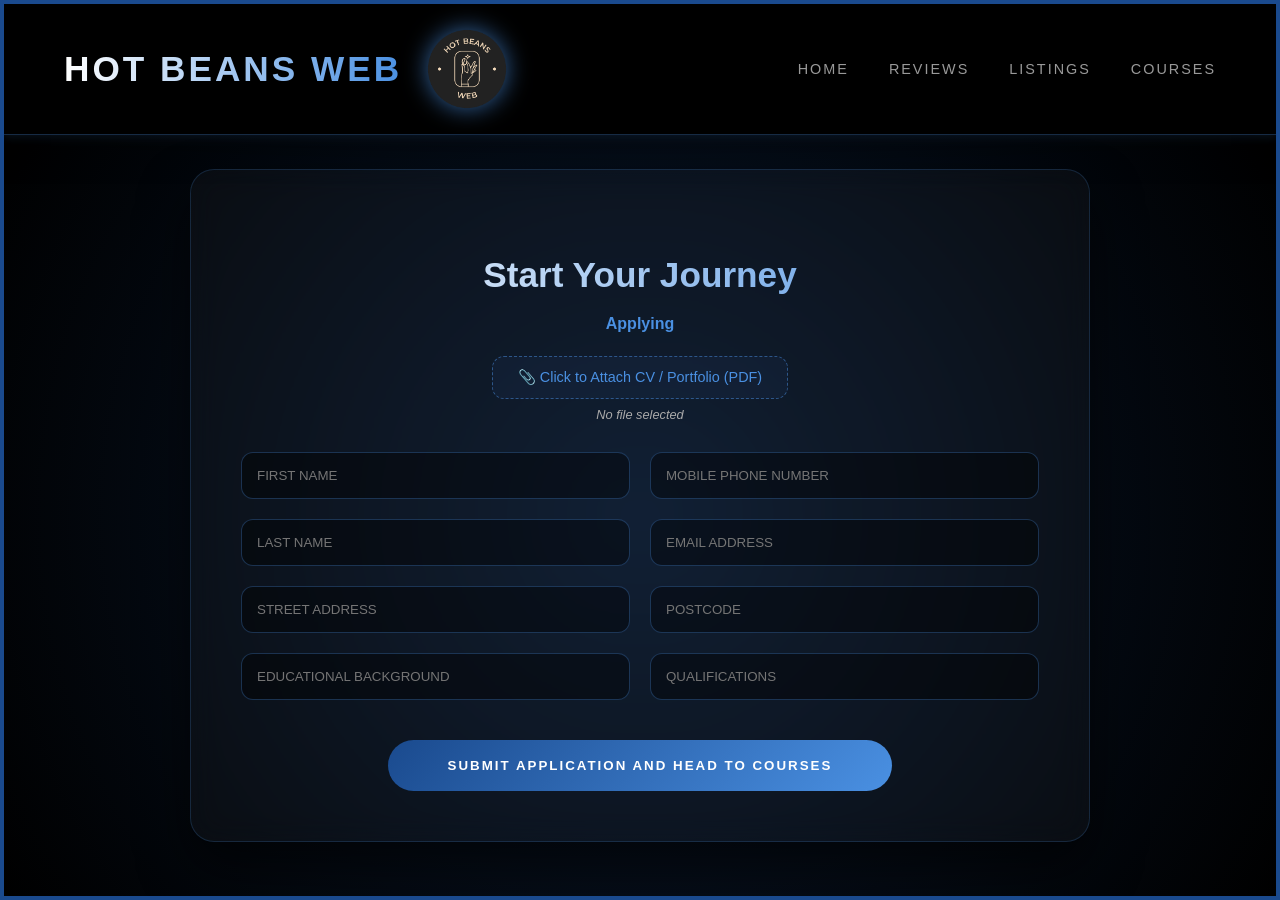
<file: hotbeanweb/apply.html>
<!DOCTYPE html>
<html lang="en">
<head>
    <meta charset="UTF-8">
    <meta name="viewport" content="width=device-width, initial-scale=1.0">
    <title>Apply - Hot Beans Web</title>
    <link rel="stylesheet" href="style.css">
    <style>
        /* [Existing styles kept for brevity...] */
        .content {
            background: radial-gradient(circle at center, #0a192f 0%, #000 100%);
            display: flex;
            justify-content: center;
            align-items: center;
        }

        .form-card {
            background: rgba(255, 255, 255, 0.03);
            backdrop-filter: blur(15px);
            border: 1px solid rgba(74, 144, 226, 0.2);
            border-radius: 24px;
            padding: 50px;
            max-width: 900px;
            width: 95%;
            box-shadow: 0 25px 50px rgba(0, 0, 0, 0.6);
            text-align: center;
        }

        h3 {
            font-size: 2.2em;
            background: linear-gradient(to right, #ffffff, #4a90e2);
            -webkit-background-clip: text;
            -webkit-text-fill-color: transparent;
            margin-bottom: 10px;
            font-weight: 800;
        }

        /* STYLED UPLOAD AREA */
        .upload-container {
            margin-bottom: 30px;
        }

        /* We hide the actual input */
        #file-upload {
            display: none;
        }

        /* We style the label to look like your button */
        .custom-file-upload {
            display: inline-block;
            padding: 12px 25px;
            border: 1px dashed rgba(74, 144, 226, 0.5);
            border-radius: 12px;
            color: #4a90e2;
            cursor: pointer;
            transition: all 0.3s ease;
            font-size: 0.9em;
            background: rgba(74, 144, 226, 0.05);
        }

        .custom-file-upload:hover {
            background: rgba(74, 144, 226, 0.15);
            border-color: #4a90e2;
            color: white;
            transform: translateY(-2px);
        }

        .file-name {
            display: block;
            margin-top: 8px;
            font-size: 0.8em;
            color: #aaa;
            font-style: italic;
        }

        /* [Rest of the existing input and button styles...] */
        .form-grid { display: grid; grid-template-columns: 1fr 1fr; gap: 20px; text-align: left; }
        input { background: rgba(0, 0, 0, 0.4); border: 1px solid rgba(74, 144, 226, 0.3); color: white; padding: 15px; border-radius: 12px; transition: all 0.3s ease; }
        input:focus { outline: none; border-color: #4a90e2; box-shadow: 0 0 15px rgba(74, 144, 226, 0.3); }
        .apply-btn { margin-top: 40px; padding: 18px 60px; font-weight: bold; text-transform: uppercase; letter-spacing: 2px; background: linear-gradient(135deg, #1a4a8e 0%, #4a90e2 100%); border: none; color: white; border-radius: 50px; cursor: pointer; transition: all 0.3s ease; }
        .apply-btn:hover { transform: translateY(-3px); box-shadow: 0 0 30px rgba(74, 144, 226, 0.5); }
    </style>
</head>
<body>

    <div class="container">
        <header>
            <div class="logo-area">
                <div class="logo-text">Hot Beans Web</div>
                <img src="Black Coffee Beans Circle Sticker (1).png" alt="Logo" class="logo-img">
            </div>
            <nav class="nav-bar">
                <a href="index.html">Home</a>
                <a href="reviews.html">Reviews</a>
                <a href="listings.html">Listings</a>
                <a href="courses.html">Courses</a>
            </nav>
        </header>
    
        <div class="content">
            <div class="form-card">
                <h3>Start Your Journey</h3>
                <p style="color: #aaa; margin-bottom: 20px;"><span style="color: #4a90e2; font-weight: bold;">Applying</span></p>
                
                <div class="upload-container">
                    <label for="file-upload" class="custom-file-upload">
                        📎 Click to Attach CV / Portfolio (PDF)
                    </label>
                    <input id="file-upload" type="file" accept=".pdf,.doc,.docx" onchange="displayFileName()">
                    <span id="file-chosen" class="file-name">No file selected</span>
                </div>
                
                <form action="courses.html">
                    <div class="form-grid">
                        <input type="text" placeholder="FIRST NAME" required>
                        <input type="text" placeholder="MOBILE PHONE NUMBER" required>
                        <input type="text" placeholder="LAST NAME" required>
                        <input type="email" placeholder="EMAIL ADDRESS" required>
                        <input type="text" placeholder="STREET ADDRESS">
                        <input type="text" placeholder="POSTCODE">
                        <input type="text" placeholder="EDUCATIONAL BACKGROUND">
                        <input type="text" placeholder="QUALIFICATIONS">
                    </div>
                    <button type="submit" class="apply-btn">Submit Application and Head To Courses</button>
                </form>
            </div>
        </div>
    </div>

    <script>
        function displayFileName() {
            const fileInput = document.getElementById('file-upload');
            const fileChosen = document.getElementById('file-chosen');
            if (fileInput.files.length > 0) {
                fileChosen.textContent = "Selected: " + fileInput.files[0].name;
                fileChosen.style.color = "#4a90e2";
            }
        }
    </script>

</body>
</html>
</file>
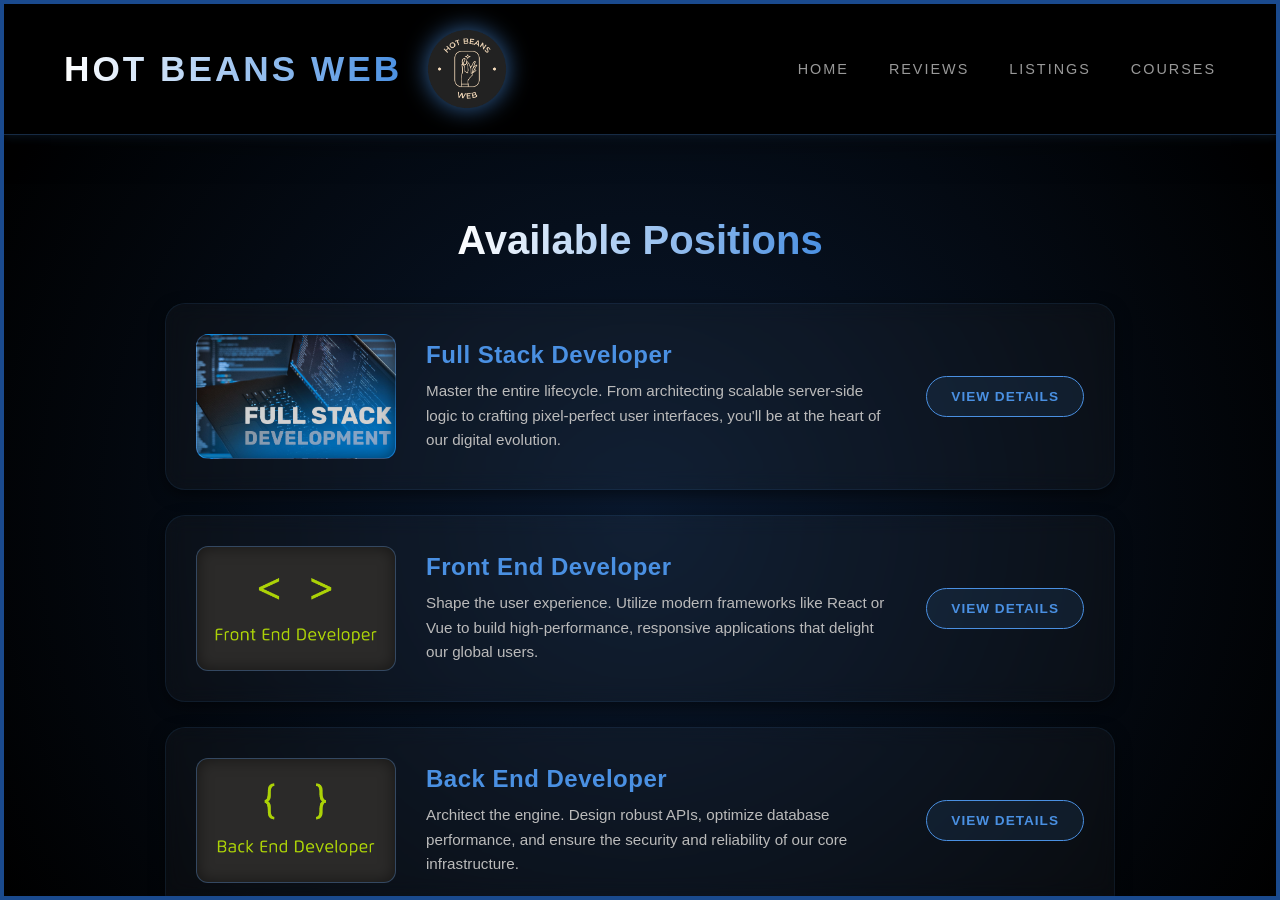
<file: hotbeanweb/listings.html>
<!DOCTYPE html>
<html lang="en">
<head>
    <meta charset="UTF-8">
    <meta name="viewport" content="width=device-width, initial-scale=1.0">
    <title>Job Listings - Hot Beans Web</title>
    <link rel="stylesheet" href="style.css">
    <style>
        /* High-Budget Listings Overrides */
        .content {
            background: radial-gradient(circle at center, #0a192f 0%, #000 100%);
            padding: 50px 20px;
        }

        h2 {
            text-align: center;
            font-size: 2.5em;
            background: linear-gradient(to right, #ffffff, #4a90e2);
            -webkit-background-clip: text;
            -webkit-text-fill-color: transparent;
            margin-bottom: 40px;
            font-weight: 800;
        }

        /* Glassmorphism Job Cards */
        .job-row { 
            display: flex; 
            gap: 30px; 
            padding: 30px; 
            background: rgba(255, 255, 255, 0.03);
            backdrop-filter: blur(10px);
            border: 1px solid rgba(74, 144, 226, 0.1);
            border-radius: 20px;
            margin-bottom: 25px;
            align-items: center; 
            width: 100%;
            max-width: 950px;
            transition: all 0.4s cubic-bezier(0.175, 0.885, 0.32, 1.275);
        }

        .job-row:hover {
            transform: scale(1.02);
            background: rgba(255, 255, 255, 0.07);
            border-color: #4a90e2;
            box-shadow: 0 15px 30px rgba(0, 0, 0, 0.4), 0 0 20px rgba(74, 144, 226, 0.2);
        }

        .job-img { 
            width: 200px; 
            height: 125px; 
            background-color: #111;
            border-radius: 12px; 
            flex-shrink: 0; 
            border: 1px solid rgba(74, 144, 226, 0.3);
            box-shadow: inset 0 0 15px rgba(0,0,0,0.5);
        }

        .job-desc { flex: 1; }
        
        h3 { 
            color: #4a90e2; 
            margin: 0 0 10px 0; 
            font-size: 1.5em; 
            letter-spacing: 0.5px;
        }
        
        .job-desc p {
            font-size: 0.95em; 
            color: #bbb; 
            line-height: 1.6;
            margin: 0;
        }

        /* Modern Action Button */
        .btn { 
            background: rgba(74, 144, 226, 0.1);
            color: #4a90e2; 
            border: 1px solid #4a90e2;
            text-decoration: none; 
            padding: 12px 24px; 
            border-radius: 50px; 
            font-weight: bold; 
            font-size: 0.85em;
            text-transform: uppercase;
            letter-spacing: 1px;
            transition: all 0.3s ease;
            white-space: nowrap;
        }

        .btn:hover { 
            background: #4a90e2; 
            color: white;
            box-shadow: 0 0 20px rgba(74, 144, 226, 0.4);
        }

        /* Responsive stack for tablets/phones */
        @media (max-width: 768px) {
            .job-row { flex-direction: column; text-align: center; padding: 40px 20px; }
            .job-img { width: 100%; height: 180px; }
            .btn { width: 100%; }
        }
    </style>
</head>
<body>

    <div class="container">
        <header>
            <div class="logo-area">
                <div class="logo-text">Hot Beans Web</div>
                <img src="Black Coffee Beans Circle Sticker (1).png" alt="Logo" class="logo-img">
            </div>
            <nav class="nav-bar">
                <a href="index.html">Home</a>
                <a href="reviews.html">Reviews</a>
                <a href="listings.html">Listings</a>
                <a href="courses.html">Courses</a>
            </nav>
        </header>

        <div class="content">
            <h2>Available Positions</h2>
            
            <div class="job-row">
                <div class="job-img" style="background-image: url('job1.jpg'); background-size: cover; background-position: center;"></div>
                <div class="job-desc">
                    <h3>Full Stack Developer</h3>
                    <p>Master the entire lifecycle. From architecting scalable server-side logic to crafting pixel-perfect user interfaces, you'll be at the heart of our digital evolution.</p>
                </div>
                <a href="job-detail.html" class="btn">View Details</a>
            </div>

            <div class="job-row">
                <div class="job-img" style="background-image: url('frontenddev.jpg'); background-size: cover; background-position: center;"></div>
                <div class="job-desc">
                    <h3>Front End Developer</h3>
                    <p>Shape the user experience. Utilize modern frameworks like React or Vue to build high-performance, responsive applications that delight our global users.</p>
                </div>
                <a href="job-detail2.html" class="btn">View Details</a>
            </div>

            <div class="job-row">
                <div class="job-img" style="background-image: url('backend.jpg'); background-size: cover; background-position: center;"></div>
                <div class="job-desc">
                    <h3>Back End Developer</h3>
                    <p>Architect the engine. Design robust APIs, optimize database performance, and ensure the security and reliability of our core infrastructure.</p>
                </div>
                <a href="job-detail3.html" class="btn">View Details</a>
            </div>

        </div>
    </div>

</body>
</html>
</file>
<file: style.css>
/* Global Reset and Full Screen Setup */
* {
    box-sizing: border-box;
}

body, html { 
    margin: 0; 
    padding: 0; 
    width: 100%; 
    height: 100%; 
    font-family: 'Segoe UI', Tahoma, Geneva, Verdana, sans-serif; 
    /* Black background with a subtle blue grid pattern */
    background-color: #000;
    background-image: 
        linear-gradient(to right, rgba(26, 74, 142, 0.1) 1px, transparent 1px),
        linear-gradient(to bottom, rgba(26, 74, 142, 0.1) 1px, transparent 1px);
    background-size: 40px 40px;
    color: #eee;
}

/* The Main Container Frame */
.container { 
    width: 100vw; 
    height: 100vh; 
    display: flex;
    flex-direction: column;
    /* Neon Blue Border */
    border: 4px solid #1a4a8e; 
    box-shadow: 0 0 15px rgba(26, 74, 142, 0.5);
    overflow: hidden; 
    background: rgba(0, 0, 0, 0.8); /* Slight transparency to see the grid */
}

/* Header & Navigation */
/* Futuristic Navigation Bar */
header { 
    padding: 20px 60px; 
    display: flex; 
    justify-content: space-between; 
    align-items: center; 
    /* Glassmorphism Effect */
    background: rgba(0, 0, 0, 0.4);
    backdrop-filter: blur(20px);
    -webkit-backdrop-filter: blur(20px);
    /* Neon Blue Bottom Border with Glow */
    border-bottom: 1px solid rgba(74, 144, 226, 0.3);
    box-shadow: 0 4px 30px rgba(0, 0, 0, 0.5), 0 1px 10px rgba(74, 144, 226, 0.2);
    z-index: 1000;
    flex-shrink: 0;
}

.logo-area {
    display: flex;
    align-items: center;
    gap: 15px;
}

.logo-text { 
    font-weight: 900; 
    text-transform: uppercase;
    letter-spacing: 3px;
    background: linear-gradient(to right, #fff, #4a90e2);
    -webkit-background-clip: text;
    -webkit-text-fill-color: transparent;
    /* Increased from 1.4em to 2.2em */
    font-size: 2.2em; 
}

.logo-img { 
    /* Increased from 60px to 90px */
    height: 90px; 
    width: auto; 
    filter: drop-shadow(0 0 12px rgba(74, 144, 226, 0.7));
}

/* Futuristic Nav Links */
.nav-bar { 
    display: flex; 
    gap: 40px; 
}

.nav-bar a {
    text-decoration: none;
    color: rgba(255, 255, 255, 0.6);
    font-weight: 500;
    font-size: 0.9em;
    text-transform: uppercase;
    letter-spacing: 2px;
    position: relative;
    transition: all 0.3s ease;
}

/* Hover "Scanning Line" Animation */
.nav-bar a::after {
    content: '';
    position: absolute;
    bottom: -8px;
    left: 0;
    width: 0;
    height: 2px;
    background: #4a90e2;
    box-shadow: 0 0 10px #4a90e2;
    transition: width 0.3s ease;
}

.nav-bar a:hover {
    color: #fff;
    text-shadow: 0 0 10px rgba(255, 255, 255, 0.5);
}

.nav-bar a:hover::after {
    width: 100%;
}

/* Main Content Area */
.content {
    flex-grow: 1;
    padding: 40px;
    overflow-y: auto;
    display: flex;
    flex-direction: column;
    align-items: center;
}

/* Reusable Card Style for Jobs/Reviews */
.card, .review-card, .job-row, .job-detail-card, .form-card {
    background: #111;
    border: 1px solid #1a4a8e;
    border-radius: 10px;
    padding: 25px;
    margin-bottom: 20px;
    width: 100%;
    max-width: 900px;
    box-shadow: 0 5px 15px rgba(0,0,0,0.5);
}

/* Typography */
h1, h2, h3 { color: #4a90e2; }
p { color: #ccc; line-height: 1.6; }

/* Button Styling */
.btn, .apply-btn, .btn-down, .btn-apply { 
    display: inline-block;
    background: #1a4a8e; 
    color: white; 
    text-decoration: none; 
    padding: 12px 30px; 
    border-radius: 5px; 
    font-weight: bold;
    border: none;
    cursor: pointer;
    transition: all 0.3s;
    text-align: center;
}

.btn:hover, .apply-btn:hover {
    background: #4a90e2;
    box-shadow: 0 0 15px rgba(74, 144, 226, 0.6);
    transform: translateY(-2px);
}

/* Form Inputs */
input {
    background: #222;
    border: 1px solid #1a4a8e;
    color: white;
    padding: 10px;
    border-radius: 4px;
}
</file>
<file: hotbeanweb/style.css>
/* Global Reset and Full Screen Setup */
* {
    box-sizing: border-box;
}

body, html { 
    margin: 0; 
    padding: 0; 
    width: 100%; 
    height: 100%; 
    font-family: 'Segoe UI', Tahoma, Geneva, Verdana, sans-serif; 
    /* Black background with a subtle blue grid pattern */
    background-color: #000;
    background-image: 
        linear-gradient(to right, rgba(26, 74, 142, 0.1) 1px, transparent 1px),
        linear-gradient(to bottom, rgba(26, 74, 142, 0.1) 1px, transparent 1px);
    background-size: 40px 40px;
    color: #eee;
}

/* The Main Container Frame */
.container { 
    width: 100vw; 
    height: 100vh; 
    display: flex;
    flex-direction: column;
    /* Neon Blue Border */
    border: 4px solid #1a4a8e; 
    box-shadow: 0 0 15px rgba(26, 74, 142, 0.5);
    overflow: hidden; 
    background: rgba(0, 0, 0, 0.8); /* Slight transparency to see the grid */
}

/* Header & Navigation */
/* Futuristic Navigation Bar */
header { 
    padding: 20px 60px; 
    display: flex; 
    justify-content: space-between; 
    align-items: center; 
    /* Glassmorphism Effect */
    background: rgba(0, 0, 0, 0.4);
    backdrop-filter: blur(20px);
    -webkit-backdrop-filter: blur(20px);
    /* Neon Blue Bottom Border with Glow */
    border-bottom: 1px solid rgba(74, 144, 226, 0.3);
    box-shadow: 0 4px 30px rgba(0, 0, 0, 0.5), 0 1px 10px rgba(74, 144, 226, 0.2);
    z-index: 1000;
    flex-shrink: 0;
}

.logo-area {
    display: flex;
    align-items: center;
    gap: 20px;
}

.logo-text { 
    font-weight: 900; 
    text-transform: uppercase;
    letter-spacing: 3px;
    background: linear-gradient(to right, #fff, #4a90e2);
    -webkit-background-clip: text;
    -webkit-text-fill-color: transparent;
    /* Increased from 1.4em to 2.2em */
    font-size: 2.2em; 
}

.logo-img { 
    /* Increased from 60px to 90px */
    height: 90px; 
    width: auto; 
    filter: drop-shadow(0 0 12px rgba(74, 144, 226, 0.7));
}

/* Futuristic Nav Links */
.nav-bar { 
    display: flex; 
    gap: 40px; 
}

.nav-bar a {
    text-decoration: none;
    color: rgba(255, 255, 255, 0.6);
    font-weight: 500;
    font-size: 0.9em;
    text-transform: uppercase;
    letter-spacing: 2px;
    position: relative;
    transition: all 0.3s ease;
}

/* Hover "Scanning Line" Animation */
.nav-bar a::after {
    content: '';
    position: absolute;
    bottom: -8px;
    left: 0;
    width: 0;
    height: 2px;
    background: #4a90e2;
    box-shadow: 0 0 10px #4a90e2;
    transition: width 0.3s ease;
}

.nav-bar a:hover {
    color: #fff;
    text-shadow: 0 0 10px rgba(255, 255, 255, 0.5);
}

.nav-bar a:hover::after {
    width: 100%;
}

/* Main Content Area */
.content {
    flex-grow: 1;
    padding: 40px;
    overflow-y: auto;
    display: flex;
    flex-direction: column;
    align-items: center;
}

/* Reusable Card Style for Jobs/Reviews */
.card, .review-card, .job-row, .job-detail-card, .form-card {
    background: #111;
    border: 1px solid #1a4a8e;
    border-radius: 10px;
    padding: 25px;
    margin-bottom: 20px;
    width: 100%;
    max-width: 900px;
    box-shadow: 0 5px 15px rgba(0,0,0,0.5);
}

/* Typography */
h1, h2, h3 { color: #4a90e2; }
p { color: #ccc; line-height: 1.6; }

/* Button Styling */
.btn, .apply-btn, .btn-down, .btn-apply { 
    display: inline-block;
    background: #1a4a8e; 
    color: white; 
    text-decoration: none; 
    padding: 12px 30px; 
    border-radius: 5px; 
    font-weight: bold;
    border: none;
    cursor: pointer;
    transition: all 0.3s;
    text-align: center;
}

.btn:hover, .apply-btn:hover {
    background: #4a90e2;
    box-shadow: 0 0 15px rgba(74, 144, 226, 0.6);
    transform: translateY(-2px);
}

/* Form Inputs */
input {
    background: #222;
    border: 1px solid #1a4a8e;
    color: white;
    padding: 10px;
    border-radius: 4px;
}
</file>
